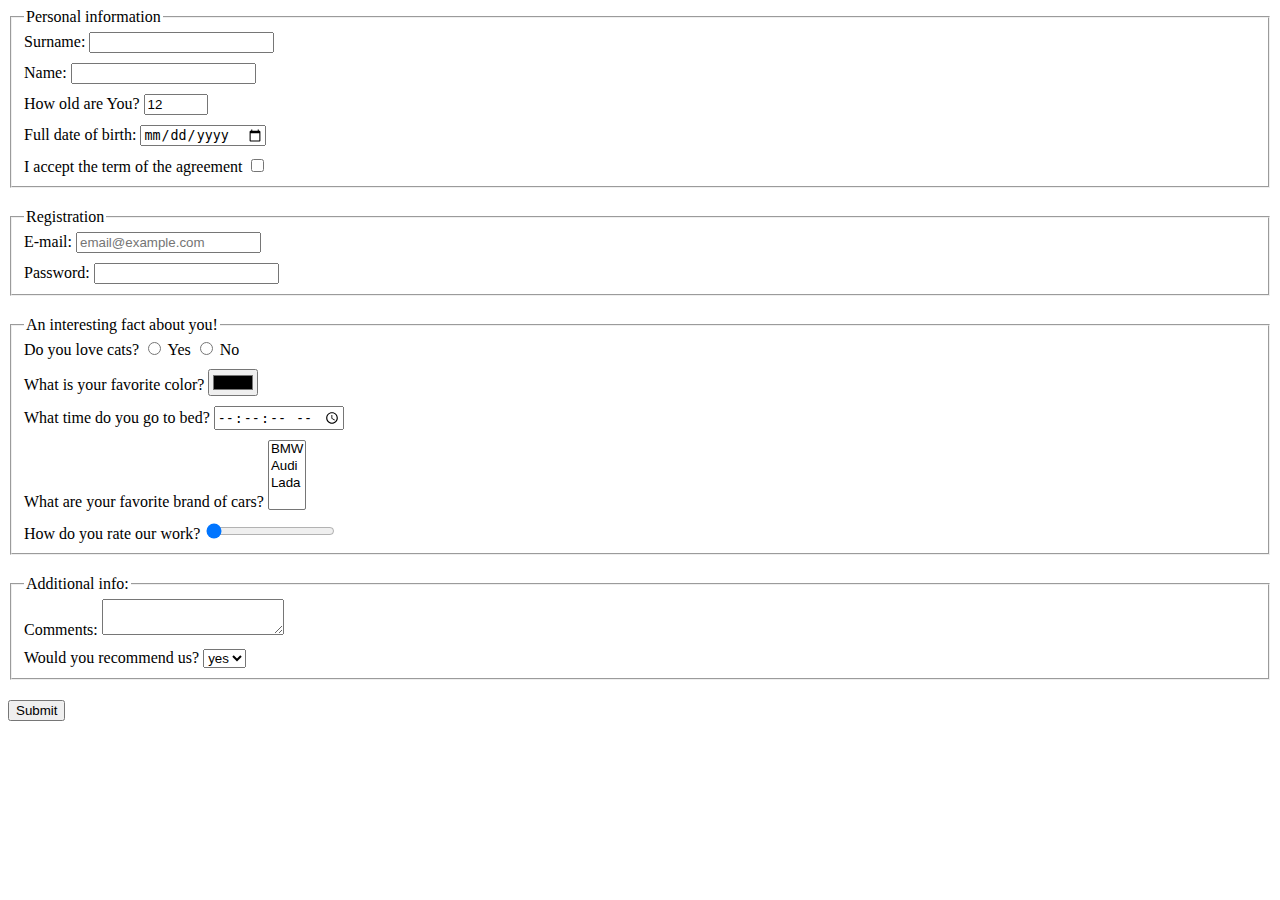
<file: index.html>
<!doctype html><html lang="en"><head><meta charset="UTF-8"><meta name="viewport" content="width=device-width,
       user-scalable=no,
       initial-scale=1.0,
       maximum-scale=1.0,
       minimum-scale=1.0"><meta http-equiv="X-UA-Compatible" content="ie=edge"><title>HTML Form</title><link rel="stylesheet" href="style.3c167ea6.css"></head><body> <form action="https://mate-academy-form-lesson.herokuapp.com/create-application" method="post"> <fieldset class="fieldset"> <legend>Personal information</legend> <label> Surname: <input class="input" type="text" name="surname" required autocomplete="off"> </label> <br> <label> Name: <input class="input" type="text" name="name" required autocomplete="off"> </label> <br> <label> How old are You? <input class="input" type="number" name="age" min="1" max="100" value="12"> </label> <br> <label> Full date of birth: <input class="input" type="date" name="dateOfBirth"> </label> <br> <label> I accept the term of the agreement <input type="checkbox" name="agreement"> </label> </fieldset> <fieldset class="fieldset"> <legend>Registration</legend> <label> E-mail: <input class="input" type="email" name="email" placeholder="email@example.com"> </label> <br> <label> Password: <input type="password" name="password"> </label> </fieldset> <fieldset class="fieldset"> <legend>An interesting fact about you!</legend> Do you love cats? <label> <input type="radio" name="loveCats" value="yes"> Yes </label> <label> <input type="radio" name="loveCats" value="no"> No </label> <br> <label> What is your favorite color? <input class="input lastInput" type="color" name="color"> </label> <br> <label> What time do you go to bed? <input class="input" type="time" name="time" step="1"> </label> <br> <label> What are your favorite brand of cars? <select name="cars" multiple> <option value="BMW">BMW</option> <option value="Audi">Audi</option> <option value="Lada">Lada</option> </select> </label> <br> <label> How do you rate our work? <input class="specialInput" type="range" name="ourWorkRate" value="0"> </label> </fieldset> <fieldset class="fieldset"> <legend>Additional info:</legend> <label> Comments: <textarea name="comments"></textarea> </label> <br> <label> Would you recommend us? <select class="lastInput" name="recommendation"> <option value="yes">yes</option> <option value="no">no</option> </select> </label> </fieldset> <button type="submit">Submit</button> </form> <script type="text/javascript" src="main.5883b77c.js"></script> </body></html>
</file>
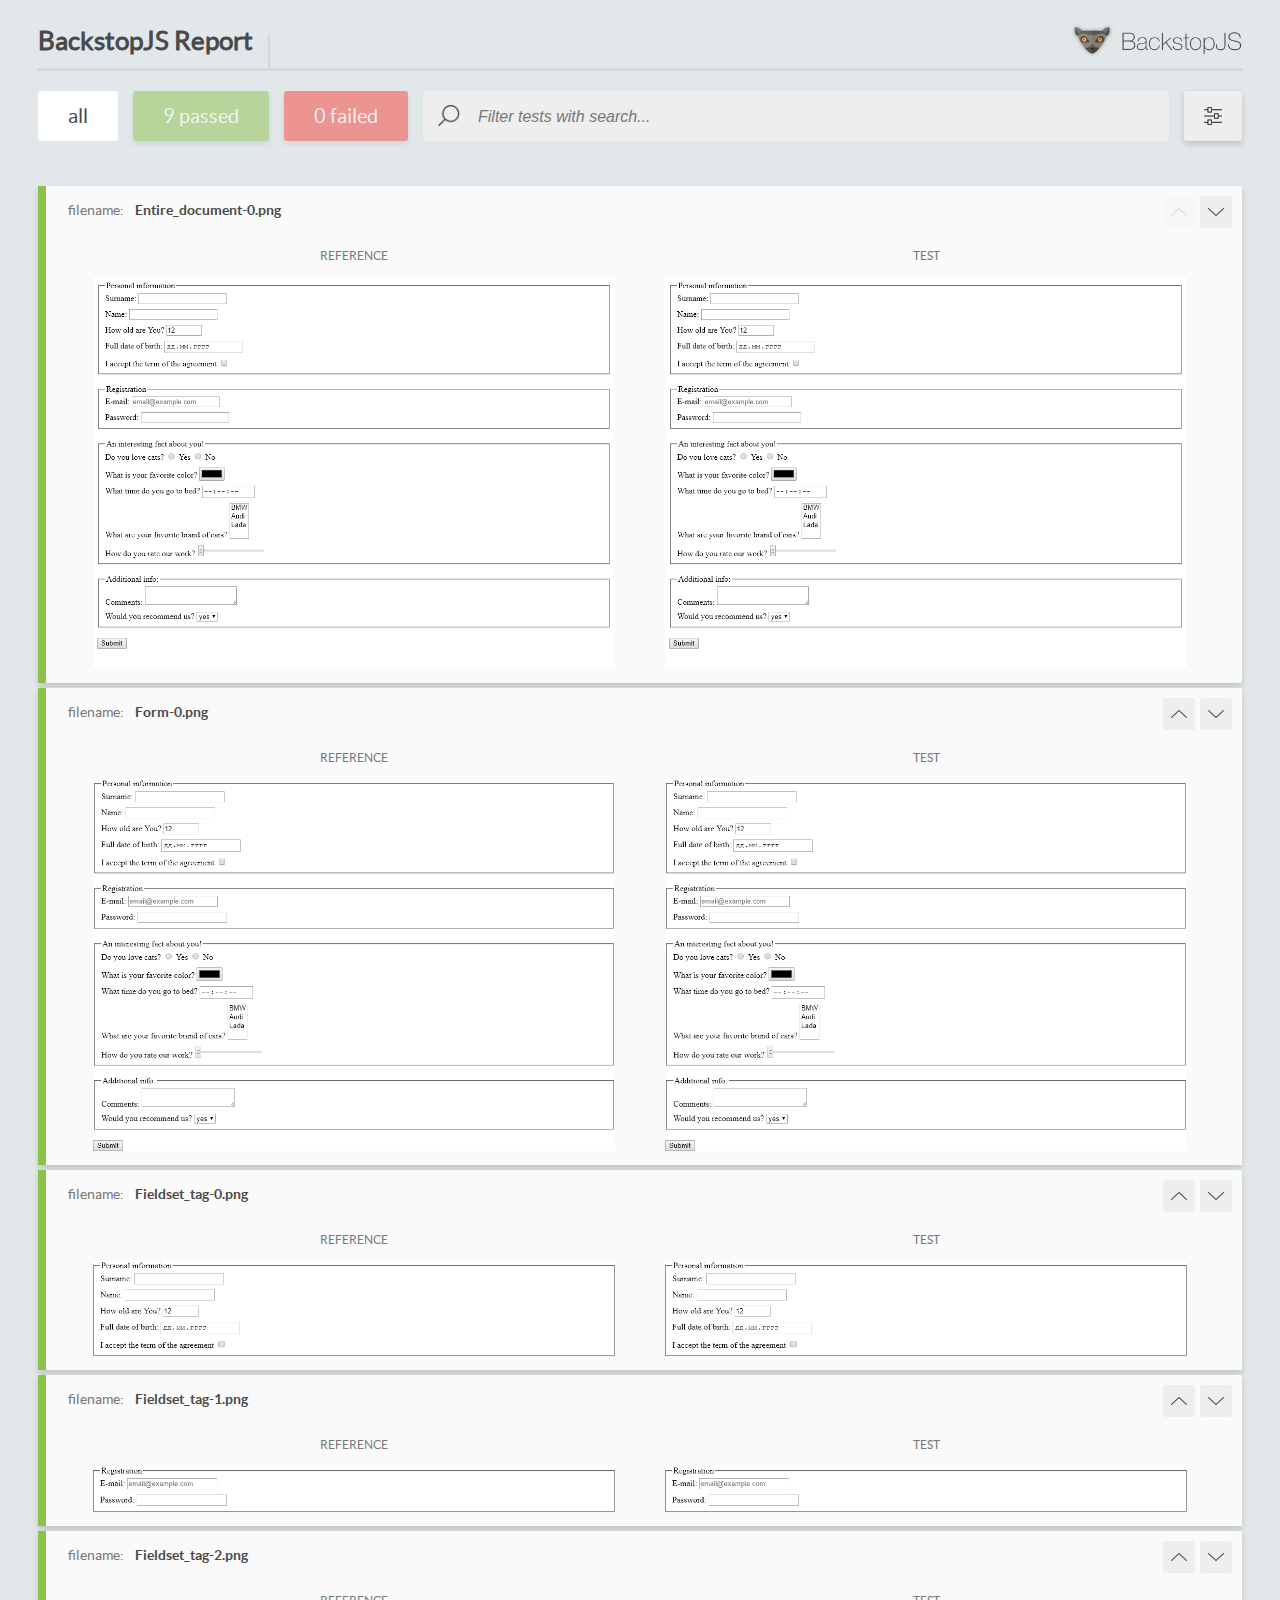
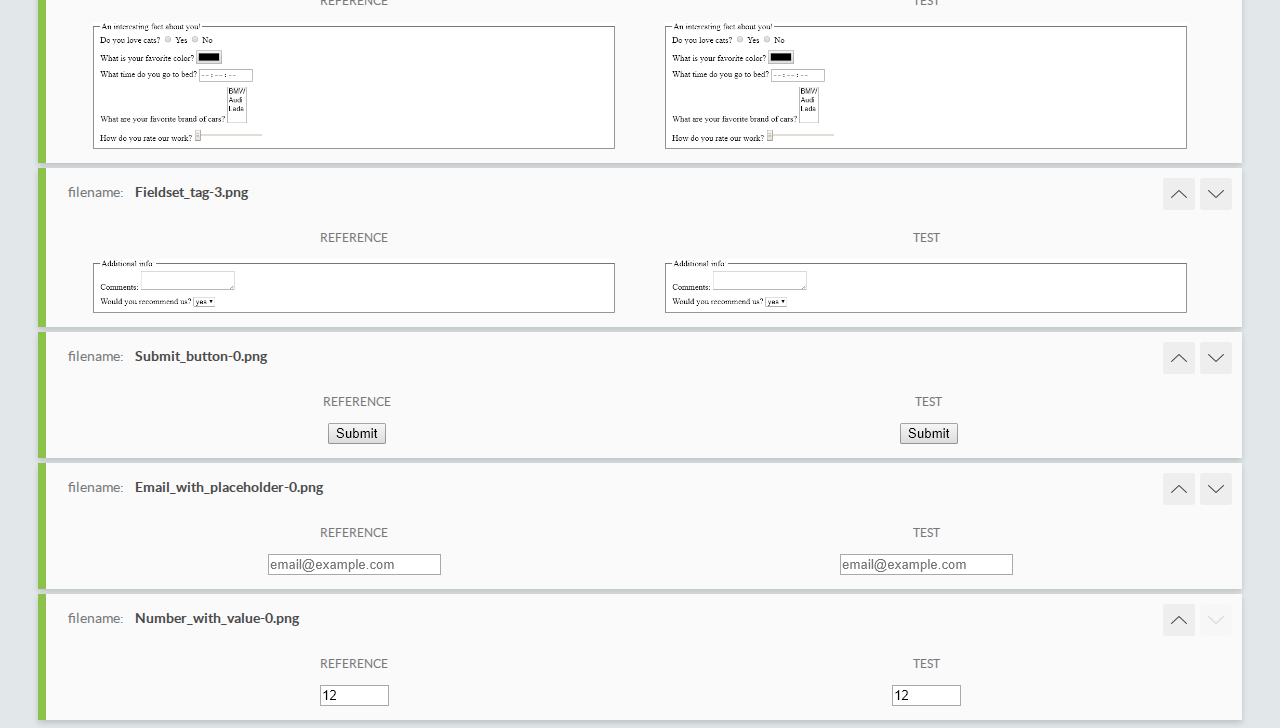
<file: report/html_report/index.html>
<!DOCTYPE html>
<html>
  <head>
    <meta charset="utf-8">
    <title>BackstopJS Report</title>

    <style>
      @font-face {
          font-family: 'latoregular';
          src: url('./assets/fonts/lato-regular-webfont.woff2') format('woff2'),
              url('./assets/fonts/lato-regular-webfont.woff') format('woff');
          font-weight: 400;
          font-style: normal;
      }
      @font-face {
          font-family: 'latobold';
          src: url('./assets/fonts/lato-bold-webfont.woff2') format('woff2'),
              url('./assets/fonts/lato-bold-webfont.woff') format('woff');
          font-weight: 700;
          font-style: normal;
      }

      .ReactModal__Body--open {
          overflow: hidden;
      }
      .ReactModal__Body--open .header {
        display: none;
      }

    </style>
  </head>
  <body style="background-color: #E2E7EA">
    <div id="root">

    </div>
    <script type="text/javascript">
      function report (report) { // eslint-disable-line no-unused-vars
        window.tests = report;
      }
    </script>
    <script type="text/javascript" src="config.js"></script>
    <script type="text/javascript" src="index_bundle.js"></script>
  </body>
</html>
</file>
<file: style.3c167ea6.css>
.fieldset{margin-bottom:20px}.input{margin-bottom:10px}.lastInput{margin-top:10px}.specialInput{margin-top:12px}
/*# sourceMappingURL=style.3c167ea6.css.map */
</file>
